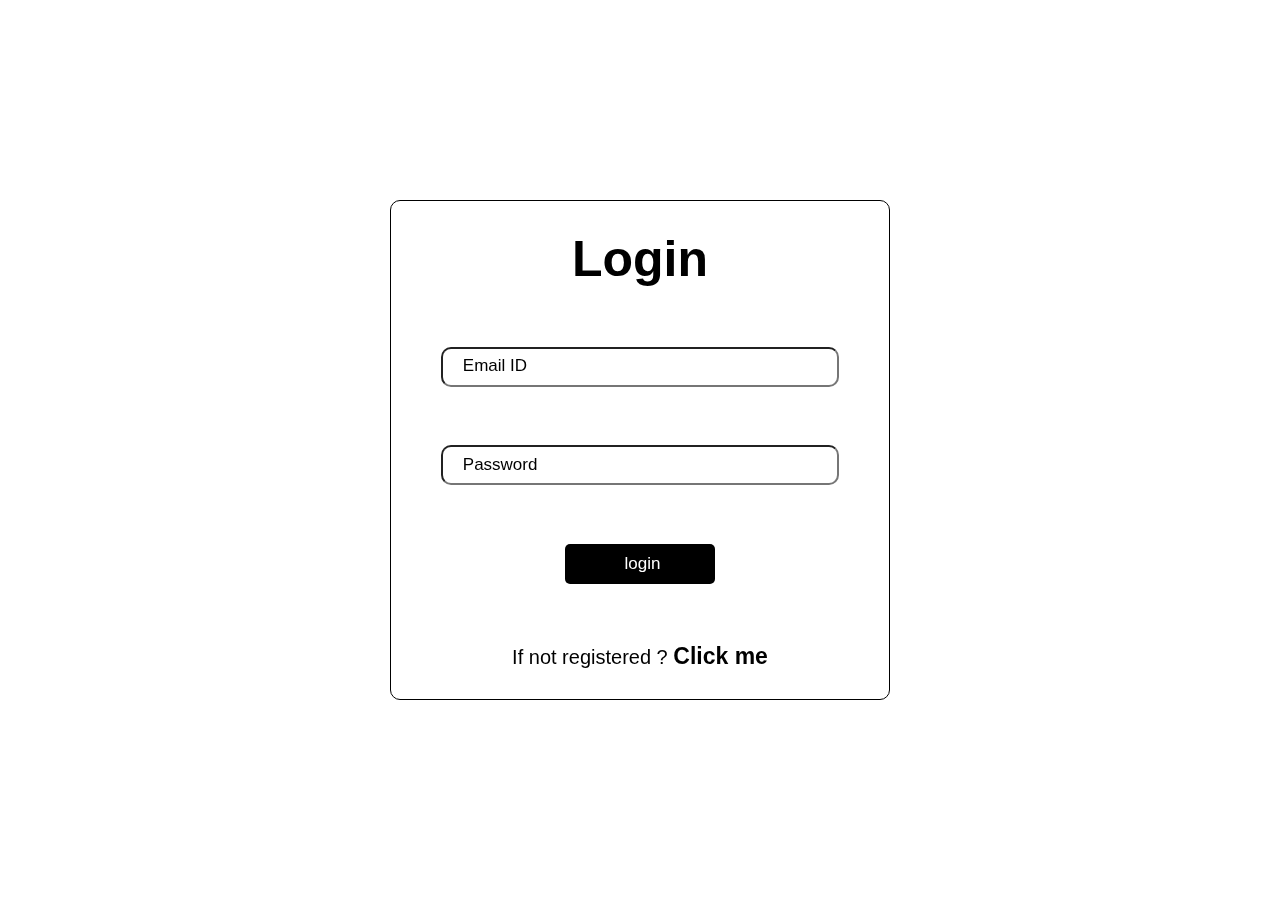
<file: index.html>
<!DOCTYPE html>
<html lang="en">
<head>
    <meta charset="UTF-8">
    <meta name="viewport" content="width=device-width, initial-scale=1.0">
    <title>Document</title>
    <link rel="stylesheet" href="./login.css">
</head>
<body>
    
    <form action="">
        <h1>Login</h1>
        <input type="email" name="" id="email" placeholder="Email ID">
        <input type="password" name="" id="password" placeholder="Password">
        <button id="btn">login</button>
        <p>If not registered ? <a href="./registration.html">Click me</a></p>


        <script src="./login.js"></script>
    </form>
</body>
</html>
</file>
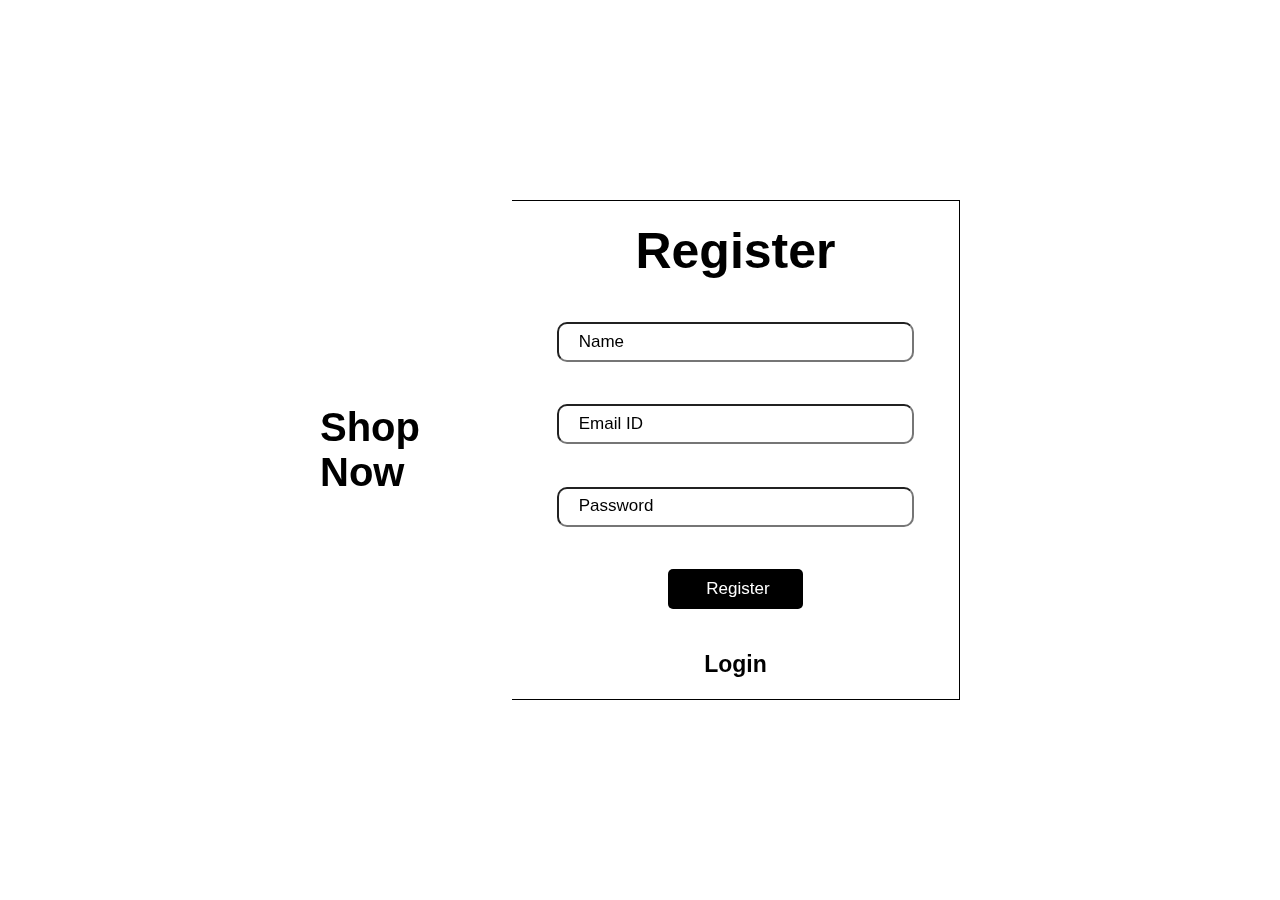
<file: registration.html>
<!DOCTYPE html>
<html lang="en">
<head>
    <meta charset="UTF-8">
    <meta name="viewport" content="width=device-width, initial-scale=1.0">
    <title>Document</title>
    <link rel="stylesheet" href="./registration.css">
</head>
<body>

    <section>
    <div>
        <h1>Shop Now</h1>
    </div>
    <form action="">
        <h1>Register</h1>
        <input type="text" name="" id="name" placeholder="Name">
        <input type="email" name="" id="email" placeholder="Email ID">
        <input type="password" name="" id="password" placeholder="Password">
        <button id="btn">Register</button>
        <a href="./index.html">Login</a>


        <script src="./registration.js"></script>
    </form>
</section>
</body>
</html>
</file>
<file: login.css>
*{
    margin: 0;
    padding: 0;
    box-sizing: border-box;
    font-family: Arial, Helvetica, sans-serif;
}

body{
    height: 100vh;
    width: 100vw;
    display: flex;
    align-items: center;
    justify-content: center;
    background-image: url('https://cdn.pixabay.com/photo/2016/05/05/02/37/sunset-1373171_1280.jpg');
    background-repeat: no-repeat;
    background-size: cover;
}

form{
    height:500px;
    width: 500px;
    border: 1px solid;
    display: flex;
    border-radius: 10px;
    backdrop-filter: blur(10px);
    flex-direction: column;
    align-items: center;
    justify-content: space-around;
    
}
form>h1{
    font-size: 50px;
    font-weight: 800;
}

form>input{
    padding-left: 20px;
    width: 80%;
    height: 40px;
    border-radius: 10px;
    background-color: transparent;
}

form>input::placeholder{
    font-size: 17px;
    color: black;
}


form>button{
    width: 30%;
    height: 40px;
    border: none;
    border-radius: 5px;
    padding-left: 5px;
    background-color: black;
    color: white;
    font-size: 17px;
    transition: all 300ms;
}

form>button:hover{
    background-color: transparent;
    color: black;
    border: 1px solid;
    cursor: pointer;
}

form>p{
    color: black;
    font-size: 20px;
}

form>p>a{
    color: black;
    text-decoration: none;
    font-weight: 900;
    font-size: 23px;

}
</file>
<file: registration.css>
*{
    margin: 0;
    padding: 0;
    box-sizing: border-box;
    font-family: Arial, Helvetica, sans-serif;
}

body{
    height: 100vh;
    width: 100vw;
    display: flex;
    align-items: center;
    justify-content: center;
    background-image: url('https://cdn.pixabay.com/photo/2016/05/05/02/37/sunset-1373171_1280.jpg');
    background-repeat: no-repeat;
    background-size: cover;
}
section{
    display: flex;
   width: 50%;
   height: 500px ;
}
section>div{
    width: 30%;
    height: 100%;
    display: flex;
    align-items: center;
    justify-content: center;
    background-color:transparent;
    backdrop-filter: blur(100px);


}
section>div>h1{
    font-size: 40px;
}
form{
    width: 70%;
    height: 100%;
    border-top: 1px solid;
    border-right: 1px solid;
    border-bottom: 1px solid;
    display: flex;
    backdrop-filter: blur(10px);
    flex-direction: column;
    align-items: center;
    justify-content: space-around;
    
}
form>h1{
    font-size: 50px;
    font-weight: 800;
}

form>input{
    padding-left: 20px;
    width: 80%;
    height: 40px;
    border-radius: 10px;
    background-color: transparent;
}

form>input::placeholder{
    font-size: 17px;
    color: black;
}


form>button{
    width: 30%;
    height: 40px;
    border: none;
    border-radius: 5px;
    padding-left: 5px;
    background-color: black;
    color: white;
    font-size: 17px;
    transition: all 300ms;
}

form>button:hover{
    background-color: transparent;
    color: black;
    border: 1px solid;
    cursor: pointer;
}



form>a{
    color: black;
    text-decoration: none;
    font-weight: 600;
    font-size: 23px;

}
</file>
